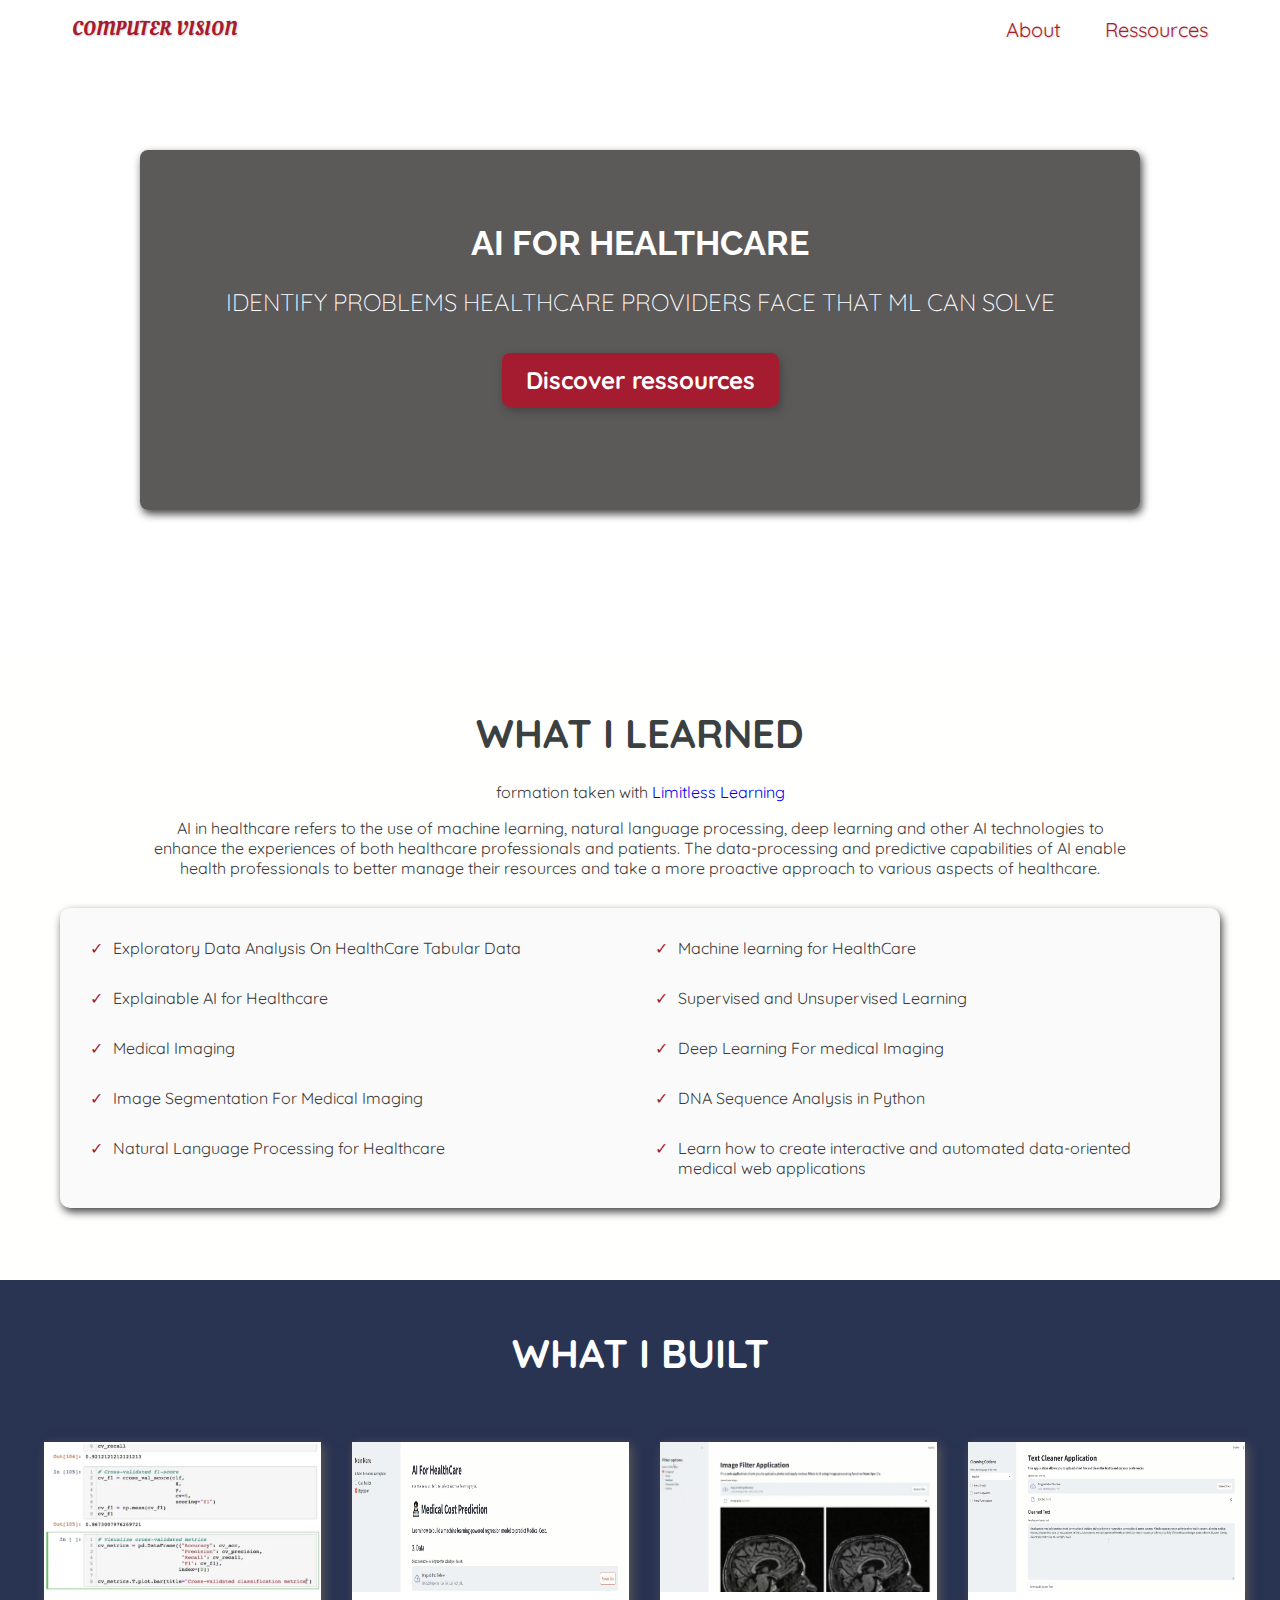
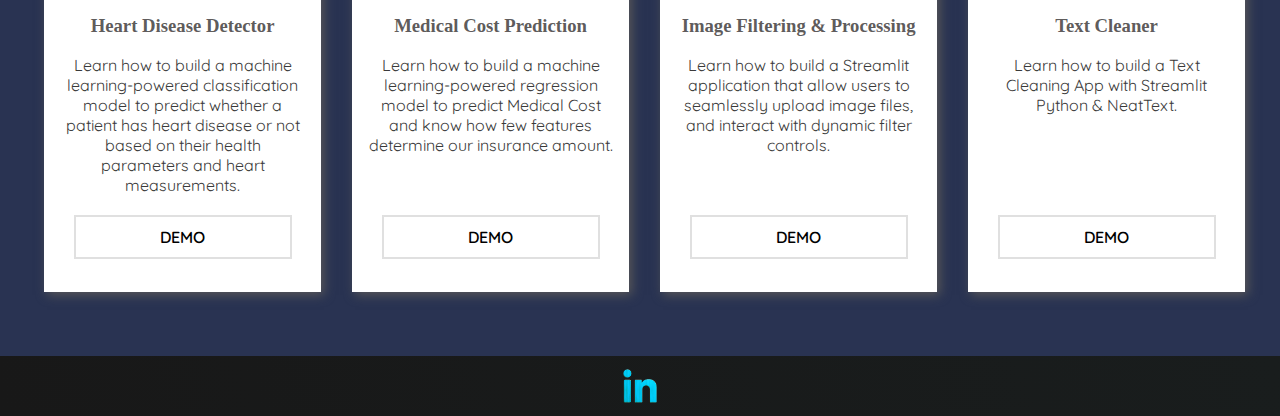
<file: index.html>
<!DOCTYPE html>
<html lang="en">
<head>
    <meta charset="UTF-8">
    <meta name="viewport" content="width=device-width, initial-scale=1.0">
    <link
      href="https://fonts.googleapis.com/css2?family=Raleway:wght@700&family=Oleo+Script:wght@700&family=Quicksand:wght@300;500;700&display=swap"
      rel="stylesheet"
    />
    <link rel="stylesheet" href="shared.css">
    <link rel="stylesheet" href="styles.css">
    <title>introduction to healthcare</title>

</head>
<body>
    <header id="main-header">
        <div id="page-logo">
            <a href="index.html">COMPUTER VISION</a>
        </div>
        <nav>
            <ul>
                <li><a href="#details"> About</a></li>
                <li><a href="ressources.html">Ressources</a></li>

            </ul>
        </nav>
        <a href="#side-drawer" class="menu-btn">
            <span></span>
            <span></span>
            <span></span>
        </a>
    </header>
    <aside id="side-drawer">
        <header>
            <a href="#" class="menu-btn">
                <span></span>
                <span></span>
                <span></span>
            </a>
        </header>
        <nav>
            <ul>
                <li><a href="index.html#details">ABOUT</a></li>
                <li><a href="ressources.html">RESSORCES</a></li>
            </ul>
        </nav>
    </aside>
    <main>
        <section id="hero">
            <div id="hero-content">
                <h1>AI For Healthcare</h1>
                <p>Identify problems healthcare providers face that ML can solve</p>
                <a href="ressources.html">Discover ressources</a>
            </div>
        </section>
        <section id ="details">
            <h2>What I learned</h2>
            <p>formation taken with <a href="https://www.limitlesslearning.us/courses/ai-for-healthcare">Limitless Learning</a></p>

            <p>AI in healthcare refers to the use of machine learning, natural language processing, deep learning and other AI technologies to enhance the experiences of both healthcare professionals and patients. The data-processing and predictive capabilities of AI enable health professionals to better manage their resources and take a more proactive approach to various aspects of healthcare. </p>

            <ul>
                    <li>Exploratory Data Analysis On HealthCare Tabular Data</li>
                    <li>Machine learning for HealthCare</li>
                    <li>Explainable AI for Healthcare</li>
                    <li>Supervised and Unsupervised Learning</li>
                    <li>Medical Imaging</li>
                    <li>Deep Learning For medical Imaging</li>
                    <li>Image Segmentation For Medical Imaging</li>
                    <li>DNA Sequence Analysis in Python</li>
                    <li>Natural Language Processing for Healthcare</li>
                    <li>Learn how to create interactive and automated data-oriented medical web applications</li>
                </ul>
           
        </section>


        <section id="highlights">
            <h2>What I built</h2>
            <ul id="destinations">
                <li class="destination">
                    <img src="images/places/img1.png" alt="Miami streets on a sunny day">
                    <h3>Heart Disease Detector</h3>
                    <p>Learn how to build a machine learning-powered classification model to predict whether a patient has heart disease or not based on their health parameters and heart measurements.</p>
                    <a class="button" href="https://drive.google.com/file/d/1d6BM8BhqKLXoEQXcvtRgrT6X5jhUoRZ4/view?usp=sharing">Demo</a> 
                </li>
                <li class="destination">
                    <img src="images/places/img2.png" alt="regression data">
                    <h3>Medical Cost Prediction</h3>
                    <p>Learn how to build a machine learning-powered regression model to predict Medical Cost and know how few features determine our insurance amount.</p>
                    <a class="button" href="https://drive.google.com/file/d/10NLFRqIBmHUOLqkehK_VCCO8I0RFkB4-/view?usp=sharing">Demo</a>
                </li>
                <li class="destination">
                    <img src="images/places/img3.png" alt="image filters  ">
                    <h3>Image Filtering & Processing</h3>                    
                    <p>Learn how to build a Streamlit application that allow users to seamlessly upload image files, and interact with dynamic filter controls.</p>
                    <a class="button" href="https://drive.google.com/file/d/1v2AF8KDbl6QQbAVRxBGvZsoLK4fEQ3Gq/view?usp=sharing">Demo</a>
                </li>
                <li class="destination">
                    <img src="images/places/img4.png" alt="medical text cleaner ">
                    <h3>Text Cleaner</h3>
                    <p>Learn how to build a Text Cleaning App with Streamlit Python & NeatText.</p>
                    <a class="button" href="https://drive.google.com/file/d/1TK5r1VcoAas-8dwC16tvOjq5VRwr0t7U/view?usp=sharing">Demo</a>
                </li>
            </ul>

        </section>
    </main>
    <footer>
        <ul>
          <li>
            <a href="https://www.linkedin.com/in/yasmine-baroud/">
              <img src="images/icons/linkedin.png" alt="linkedin logo"
            /></a>
          </li>
        
        </ul>
      </footer>
</body>
</html>
</file>
<file: shared.css>
body{
    font-family: "Quicksand", sans-serif;
    margin: 0;
 }
ul{
    list-style: none;
    margin: 0;
    padding: 0;
}

#main-header{
    display: flex;
    justify-content: space-between;
    align-items: center;
    padding: 15px 60px;
    position: absolute;
    width: 100%;
    top: 0;
    left: 0;
    box-sizing: border-box;
}

#page-logo a{
    padding: 10px;
    font-family: "Oleo Script" , sans-serif;
    color: rgb(165, 28, 48);
    font-size:50px ;
    text-decoration: none;
    text-transform: uppercase; 
    text-shadow: 1px 1px 2px rgb(0, 0, 0);
}

#main-header ul{
    display: flex;

}
#main-header li {
    margin-left: 20px;
}

#main-header a{
    color: rgb(165, 28, 48);
    text-decoration: none;
    font-size: 20px;
    padding: 12px;
    text-shadow: 1px 1px 2px rgba(0, 0, 0, 0.2);
    border-radius:6px ;
}

#main-header nav a:hover {
    color: white;
    background-color: rgb(165, 28, 48);
}

.menu-btn{
    width: 3rem;
    height: 3rem;
    display: flex;
    flex-direction: column;
    justify-content: space-around;
    display: none;
}

.menu-btn span{
    width: 100%;
    height: 3px;
    background-color: white;
}

#side-drawer {
    width: 100%;
    height: 100%;
    background-color: rgba(28, 30, 32, 0.92);
    position: fixed;
    top: 0;
    left: 0; 
    display: none;
}

#side-drawer:target {
    display: block;
}

#side-drawer header {
    height: 5rem;
    display: flex;
    justify-content: flex-end;
    align-items: center;
    padding: 0 5%;
}

#side-drawer ul{
    list-style: none;
    margin: 0;
    padding: 4rem 1rem;
    display: flex;
    flex-direction: column;
    align-items: center;
    
}

#side-drawer li{
    margin: 1rem 0;
}

#side-drawer a {
    color: rgb(253, 239, 213);
    font-size: 2rem;
}
#side-drawer nav a{
    text-decoration: none;
}

#side-drawer nav a:hover{
    color: rgb(165, 28, 48);
}



footer {
    background: linear-gradient(70deg, rgb(24, 24,24), rgb(25, 29, 29));
    padding: 10px 0;
  }
  
  footer ul {
    display: flex;
    justify-content: center;
    /* padding: 40px; */
  }
  
  footer li {
    width: 40px;
    height: 40px;
    margin: 0 50px;
  }
  
  footer img {
    width: 100%;
    height: 100%;
  }



@media (max-width: 480px) {
    #main-header{
        padding: 15px 10px;
    }
    #main-header nav{
        display: none;
        justify-content: space-between;
    }
    
    .menu-btn{
        display: flex;
        justify-content: space-between;
    }

    #destinations {
        grid-template-columns: 1fr; 
        justify-items: center; 
    }

    footer ul {
        
        justify-items: center;
        padding: 10px ;
    }
}
</file>
<file: styles.css>
html {
    --color-grey-600: rgb(58, 58, 58);
    --color-red-300: rgb(165, 28, 48);
}

.menu-btn{
    width: 3rem;
    height: 3rem;
    display: flex;
    flex-direction: column;
    justify-content: space-around;
    display: none;
}

.menu-btn span{
    width: 100%;
    height: 3px;
    background-color: rgb(165, 28, 48);
}

#side-drawer {
    width: 100%;
    height: 100%;
    background-color: rgba(28, 30, 32, 0.92);
    position: fixed;
    top: 0;
    left: 0; 
    display: none;
}

#side-drawer:target {
    display: block;
}

#side-drawer header {
    height: 5rem;
    display: flex;
    justify-content: space-between;
    align-items: center;
    padding: 0 5%;
}

#side-drawer ul{
    list-style: none;
    margin: 0;
    padding: 4rem 1rem;
    display: flex;
    flex-direction: column;
    align-items: center;
    
}

#side-drawer li{
    margin: 1rem 0;
}

#side-drawer a {
    color: rgb(253, 239, 213);
    font-size: 2rem;
}


#hero {
    display: flex;
    justify-content: center;
    height: 41.25rem; /* 660px */
    background-image: url(https://pll.harvard.edu/sites/default/files/styles/16_9_large/public/course/AIN23%20Image_0.png?itok=o7AlA6Ga);
    background-position: center;
    background-size: cover;
}

#hero-content {
    width: 56.25rem; /* 900px */
    background-color: rgba(51, 47, 47, 0.8);
    box-shadow: 0.125rem 0.25rem 0.5rem rgb(68, 67, 67);
    border-radius: 0.5rem; /* 8px */
    text-align: center;
    padding: 3.125rem 50px; /* 50px */
    margin: 150px 100px;
    top: 12.5rem; /*200px */
}

#hero-content h1 {
    color: white;
    text-transform: uppercase;
    font-size: 2.125rem; /* 50px */
    font-family: "Raleway", sans-serif;
}

#hero-content p {
    color: white;
    text-transform: uppercase;
    font-size: 1.5rem; /* 24px */
    font-weight: 300;
    margin-bottom: 3rem; /* 32px */
}

#hero-content a {
    text-decoration: none;
    background-color: var(--color-red-300);
    padding: 0.75rem 1.5rem; /* 12px 24px */
    color: white;
    font-size: 1.5rem; /* 24px */
    font-weight: bold;
    border-radius: 0.5rem; /* 8px */
    box-shadow: 0.125rem 0.25rem 0.5rem rgb(68, 67, 67);
}

#details a{
        text-decoration: none;
}
#hero-content a:hover {
    background-color: rgb(181, 38, 59);
}

#details {
    padding: 1.5rem 0; /* 24px */
    text-align: center;
    background: rgb(255, 255, 254);
}

#details p {
    padding: 0 9.375rem; /* 150px */
    color: var(--color-grey-600);
}

#details ul {
    padding: 1.875rem; /* 30px */
    text-align: left;
    margin: 1.875rem auto 3rem auto; /* 30px 48px */
    display: grid;
    grid-template-columns: 1fr 1fr;
    gap: 1.875rem 1.875rem; /* 30px */
    width: 68.75rem; /* 1100px */
    background-color: rgb(250, 250, 250);
    box-shadow: 0.125rem 0.25rem 0.5rem rgb(68, 67, 67);
    border-radius: 0.625rem; /* 10px */
}

#details li {
    display: flex;
    color: var(--color-grey-600);
}

#details li::before {
    content: "✓";
    padding-right: 0.625rem; /* 10px */
    color: var(--color-red-300);
}

#details h2 {
    text-transform: uppercase;
    text-align: center;
    font-size: 2.5rem; /* 40px */
    color: rgb(59, 65, 64);
    margin: 1.5rem 0; /* 24px */
}

#highlights {
    padding: 1.5rem; /* 24px */
    background: rgba(41, 51, 82, 255);
}

#highlights h2 {
    text-transform: uppercase;
    text-align: center;
    font-size: 2.5rem; /* 40px */
    color: rgb(255, 255, 255);
    margin: 1.5rem 0; /* 24px */
}

#destinations {
    display: grid;
    grid-template-columns: 1fr 1fr 1fr 1fr;
}

.destination {
    width: 90%;
    height: 28.125rem; /* 450px */
    background-color: rgb(255, 255, 255);
    margin: 2.5rem 1.25rem; /* 40px 20px */
    box-shadow: 0.1875rem 0.1875rem 0.625rem rgb(89, 88, 88);
    transition: transform 0.5s ease-out;
    text-align: center;
}

.destination:hover {
    transform: scale(1.05);
}

.destination h3 {
    color: rgba(51, 47, 47, 0.8);
    font-family: 'Zilla Slab', serif;
}

.destination p {
    padding: 0 0.9375rem; 
    color: var(--color-grey-600);
    margin-bottom: 0;
    height: 10rem; /* 160px */
}

.destination img {
    width: 100%;
    height: 9.375rem; /* 150px */
}

.button {
    color: var(--color-primary-700);
    text-decoration: none;
    text-transform: uppercase;
    display: inline-block;
    width: 70%;
    padding: 0.625rem; /* 10px */
    border: 0.125rem solid rgb(224, 224, 224);
    font-size: var(--size-1);
    font-weight: 600;
    transition: background-color 0.5s ease-out;
}

.button:hover {
    color: white;
    border: 0.125rem solid rgb(255, 255, 255);
    background-color: var(--color-red-300);
}


@media (max-width: 75rem) { /* 1200px */

    #hero-content {
        width: 80%; 
        top: 10rem; 
    }

    #details p {
        padding: 0 5rem; 
    }

    #details ul {
        width: 90%; 
    }
}

@media (max-width: 65rem) { 

    #main-header nav{
        display: none;
        
    }
    #page-logo a{
        margin-left: 0;
        font-size: 18px;
    }
    .menu-btn{
        display: flex;
        
    }

    #hero-content h1 {
        text-align: center;
        font-size: 1.5rem; 
        padding: 10px 25px;

    }

    #hero-content p,
    #hero-content a,
    #details h2 {
        font-size: 1.25rem;
        padding: 15px; 
    }
    #hero-content p{
        font-size: 1rem;
        margin-bottom: 25px; 

    }
    #hero-content a{
        font-size: 1rem;
        padding: 15px; 

    }


    .destination {
        height: auto; 
        margin: 1.5rem 0; 
    }
    .destination li p{
        height: 5rem;
        
    }.button{
        margin-bottom: 30px;
        
    }
    #details p {
        padding: 0 1rem; 
    }
    #destinations {
        grid-template-columns: 1fr 1fr ; 
        justify-items: center; 
    }


}

@media (max-width: 48rem) { 
    #main-header nav{
        display: none;
        
    }
    #page-logo a{
        margin-left: 0;
        font-size: 18px;
    }
    .menu-btn{
        display: flex;
        
    }

    #hero-content h1 {
        text-align: center;
        font-size: 1.5rem; 
        padding: 10px 25px;

    }

    #hero-content p,
    #hero-content a,
    #details h2 {
        font-size: 1.25rem;
        padding: 15px; 
    }
    #hero-content p{
        font-size: 1rem;
        margin-bottom: 25px; 

    }
    #hero-content a{
        font-size: 1rem;
        padding: 15px; 

    }


    .destination {
        height: auto; 
        margin: 1.5rem 0; 
    }
    .destination li p{
        height: 5rem;
        
    }.button{
        margin-bottom: 30px;
        
    }
    #details p {
        padding: 0 1rem; 
    }
    #destinations {
        grid-template-columns: 1fr ; 
        justify-items: center; 
    }

}
</file>
